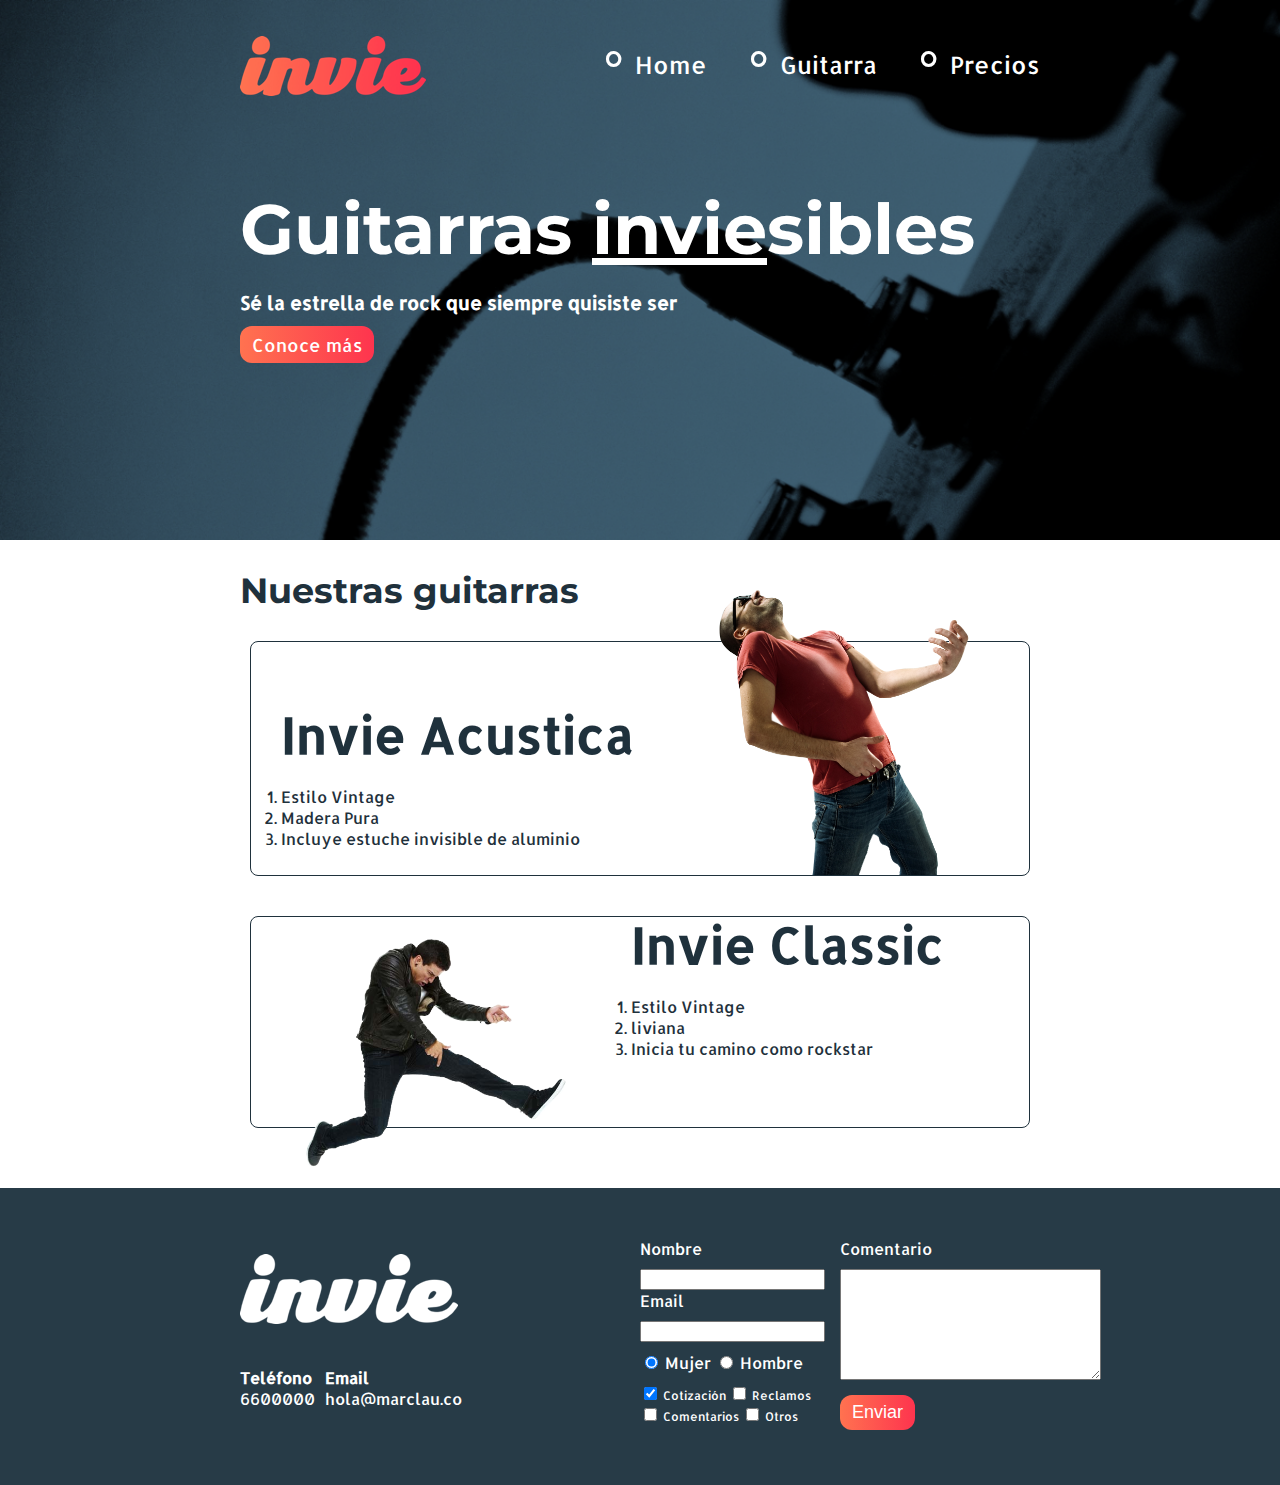
<file: index.html>
<!DOCTYPE html>
<html lang="en">
<head>
    <meta charset="UTF-8">
    <title>Invie - Guitarras invisibles</title>
    <link rel="stylesheet" href="css/style.css">
    <link href="https://fonts.googleapis.com/css?family=Montserrat" rel="stylesheet">
    <link href="https://fonts.googleapis.com/css?family=Allerta" rel="stylesheet">


</head>
<body>


    <section id="portada" class="portada background"><!--       portada  -->    <div class="contenedor">
      <header id="header" class="header contenedor"> <!-- header -->
        <figure class="logotipo"> <!-- logotipo -->
          <img src="images/invie.png" width="186" height="60" alt="Logo Invie">
        </figure> 
        <nav class="menu"> <!-- menu -->
          <ul>
            <li><a href="index.html"> Home</a></li>
            <li><a href="#guitarras"> Guitarra</a></li>
            <li><a href="precios.html"> Precios</a></li>
          </ul>
        </nav>
      </header>
      <h1 class="titulo">Guitarras <span>invie</span>sibles</h1> 
      <h3 class="titulo-a">Sé la estrella de rock que siempre quisiste ser</h3>
      <a class="button" href="#guitarras">Conoce más</a>
      </div>
    </section>

    <section id="guitarras" class="guitarras contenedor"><!--       guitarras  -->    
      <h2>Nuestras guitarras</h2>
      <article class="guitarra"><!-- Guitarra 1 -->
          <img src="images/invie-acustica.png" alt="Invie Acustica" width="350" class="derecha">
          <div class="contenedor-guitarra-a">
            <h3 class="title-b">Invie Acustica</h3>
            <ol>
              <li>Estilo Vintage</li>
              <li>Madera Pura</li>
              <li>Incluye estuche invisible de aluminio</li>
            </ol>
          </div>
      </article>      
      
      <article class="guitarra b"><!-- Guitarra 2 -->
          <img src="images/invie-classic.png" alt="Invie classic" width="350" class="izquierda">
          <div class="contenedor-guitarra-b">
            <h3 class="title-b">Invie Classic</h3>
                  <ol>
                    <li>Estilo Vintage</li>
                    <li>liviana</li>
                    <li>Inicia tu camino como rockstar</li>
                  </ol>
          </div>
      </article>
    </section>

    <footer class="footer"> <!-- footer -->
    <div class="contenedor">
        <div class="contacto">
          <img src="images/invie-white.png" alt="logotipo blanco">
          <a href="tel:+6600000"><strong> Teléfono</strong> <span>6600000</span> </a>
          <a href="mailito:hola@gmail.com"><strong> Email </strong><span>hola@marclau.co</span></a>
        </div>
        <form class="formulario">
        <div class="col1">
          <label for="nombre">Nombre</label>
            <input type="text" id="nombre" name="nombre" />
           
           <label for="email">Email</label> 
            <input type="email" required id="email" name="email" />

           <div class="sexo">
               <label for="mujer">
                <input type="radio" id="mujer" name="sexo" value="mujer" checked> Mujer
             </label>
             <label for="hombre">
                <input type="radio" id="hombre" name="sexo" value="hombre"> Hombre
              </label>
           </div>
            
            <div class="intereses">
               <label for="cotización">
                <input type="checkbox" checked id="cotizacion" name="cotizacion" value="cotizacion"> Cotización
              </label>
              <label for="reclamos">
                <input type="checkbox" id="reclamos" name="reclamos" value="reclamos"> Reclamos
              </label>
              <label for="comentarios">
                <input type="checkbox" id="comentarios" name="comentarios" value="comentarios"> Comentarios
              </label>
              <label for="otros">
                <input type="checkbox" id="otros" name="otros" value="otros"> Otros
              </label>
            </div>
          </div>

        <div class="col2">
          <label for="comentarios">Comentario</label>
          <textarea name="comentarios" id="comentarios" cols="30" rows="7"></textarea> 
          <input type="submit" value="Enviar" class="button">       
        </div>

        </form>
      </div>
    </footer>
</body>
</html>
</file>
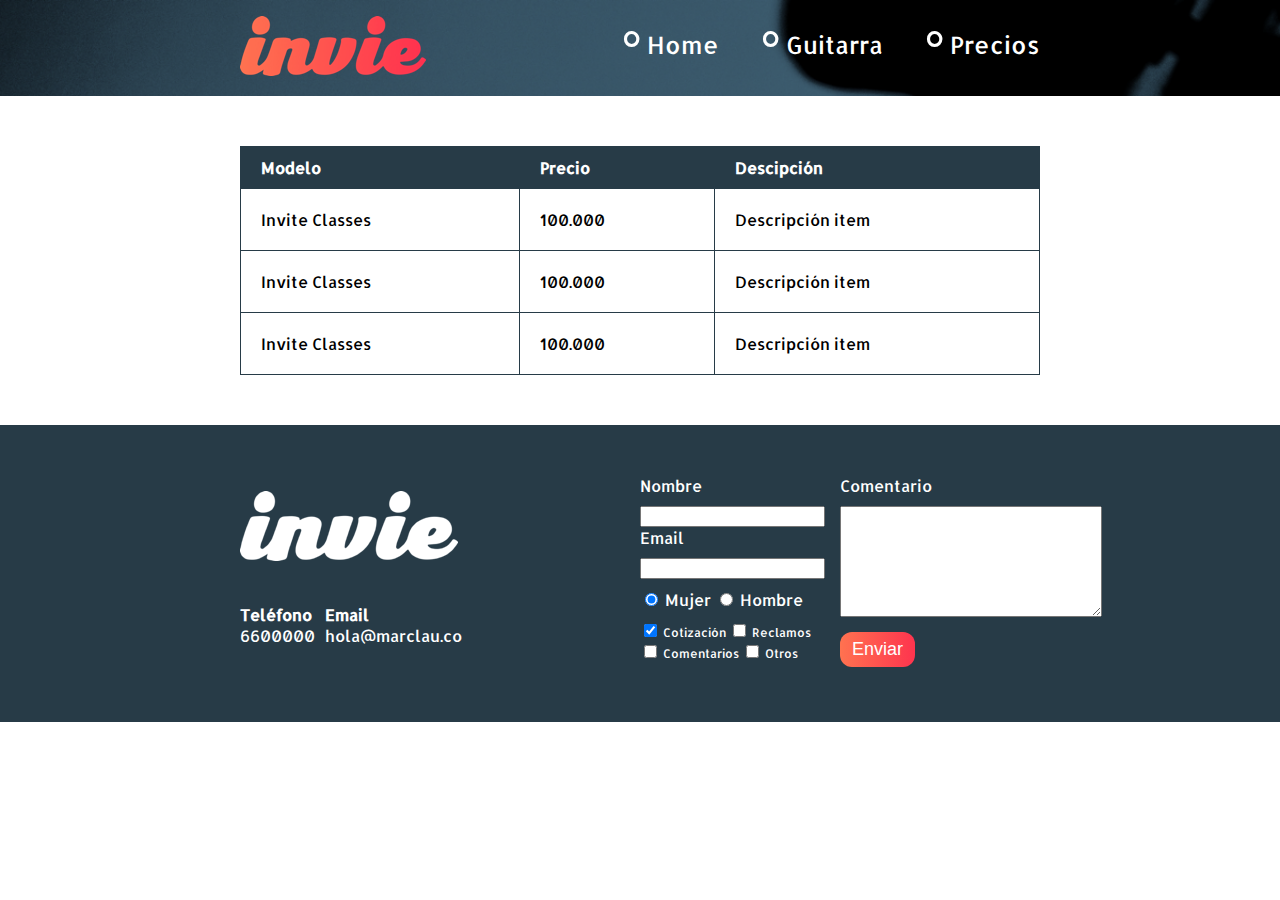
<file: precios.html>
<!DOCTYPE html>
<html lang="en">
<head>
    <meta charset="UTF-8">
    <title>Invie - Guitarras invisibles</title>
    <link rel="stylesheet" href="css/style.css">
    <link href="https://fonts.googleapis.com/css?family=Montserrat" rel="stylesheet">
    <link href="https://fonts.googleapis.com/css?family=Allerta" rel="stylesheet">


</head>
<body>
    <header id="header" class="header background"> <!-- header -->
      <div class="contenedor">
        <figure class="logotipo"> <!-- logotipo -->
          <img src="images/invie.png" width="186" height="60" alt="Logo Invie">
        </figure> 
        <nav class="menu"> <!-- menu -->
          <ul>
            <li><a href="index.html">Home</a></li>
            <li><a href="index.html#guitarras">Guitarra</a></li>
            <li><a href="precios.html">Precios</a></li>
          </ul>
        </nav>
      </div>
    </header>

    <section class="tabla">
      <div class="contenedor">
        <table>
          <thead>
            <tr>
              <th>Modelo</th>
              <th>Precio</th>
              <th>Descipción</th>
            </tr>
          </thead>
          <tbody>
            <tr>
              <td>Invite Classes</td>
              <td>100.000</td>
              <td>Descripción item</td>
            </tr>
            <tr>
              <td>Invite Classes</td>
              <td>100.000</td>
              <td>Descripción item</td>
            </tr>
            <tr>
              <td>Invite Classes</td>
              <td>100.000</td>
              <td>Descripción item</td>
            </tr>
          </tbody>
        </table>
      </div>
    </section>

    <footer class="footer"> <!-- footer -->
    <div class="contenedor">
        <div class="contacto">
          <img src="images/invie-white.png" alt="logotipo blanco">
          <a href="tel:+6600000"><strong> Teléfono</strong> <span>6600000</span> </a>
          <a href="mailito:hola@gmail.com"><strong> Email </strong><span>hola@marclau.co</span></a>
        </div>
        <form class="formulario">
        <div class="col1">
          <label for="nombre">Nombre</label>
            <input type="text" id="nombre" name="nombre" />
           
           <label for="email">Email</label> 
            <input type="email" required id="email" name="email" />

           <div class="sexo">
               <label for="mujer">
                <input type="radio" id="mujer" name="sexo" value="mujer" checked> Mujer
             </label>
             <label for="hombre">
                <input type="radio" id="hombre" name="sexo" value="hombre"> Hombre
              </label>
           </div>
            
            <div class="intereses">
               <label for="cotización">
                <input type="checkbox" checked id="cotizacion" name="cotizacion" value="cotizacion"> Cotización
              </label>
              <label for="reclamos">
                <input type="checkbox" id="reclamos" name="reclamos" value="reclamos"> Reclamos
              </label>
              <label for="comentarios">
                <input type="checkbox" id="comentarios" name="comentarios" value="comentarios"> Comentarios
              </label>
              <label for="otros">
                <input type="checkbox" id="otros" name="otros" value="otros"> Otros
              </label>
            </div>
          </div>

        <div class="col2">
          <label for="comentarios">Comentario</label>
          <textarea name="comentarios" id="comentarios" cols="30" rows="7"></textarea> 
          <input type="submit" value="Enviar" class="button">       
        </div>

        </form>
      </div>
    </footer>
</body>
</html>
</file>
<file: css/style.css>
/** {
  width: tamaño;
  height: tamaño;
  padding: 10px;
  padding-top: 10px;
  padding-right: 13px;
  padding-left: 15px;
  padding-bottom: 5px;
  padding: 10px 13px 5px 15px;
  margin: 10px;
  margin-top: 10px;
  margin-right: 13px;
  margin-left: 15px;
  margin-bottom: 5px;
  margin: 10px 13px 5px 15px;
  border: 2px solid red;
}*/

body {
  font-family: 'Allerta', sans-serif;
  margin: 0;
}


table {
  width: 100%;
}

th {
  background: #273b47;
  color: white;
}

th {
  padding: 10px 20px;
  text-align: left;
}

td {
  padding: 20px;
}

table, td, th {
  border: 1px solid #273b47;
  border-collapse: collapse;
}

input, textarea {
  outline: 0;
}

input:focus, textarea:focus {
  background: lightgray;
}

.contenedor {
  width: 800px;
  margin: auto;
  position: relative;
}

.background {
  background-image: url('../images/background.png');
  background-size: cover;
}

.button {
  border-radius: 12px;
  border: none;
  color: white;
  padding: 7px 12px;
  cursor: pointer;
  text-decoration: none;
  font-size: 18px;
  background: #fd324e;
  background: linear-gradient(to left, #fe344e, #ff7250);
  /* Permalink - use to edit and share this gradient: http://colorzilla.com/gradient-editor/#f3c5bd+0,e86c57+50,ea2803+51,ff6600+75,c72200+100;Red+Gloss */
  /*background: rgb(243,197,189); /* Old browsers */
  /* background: -moz-linear-gradient(top,  rgba(243,197,189,1) 0%, rgba(232,108,87,1) 50%, rgba(234,40,3,1) 51%, rgba(255,102,0,1) 75%, rgba(199,34,0,1) 100%);
  background: -webkit-linear-gradient(top,  rgba(243,197,189,1) 0%,rgba(232,108,87,1) 50%,rgba(234,40,3,1) 51%,rgba(255,102,0,1) 75%,rgba(199,34,0,1) 100%);
  background: linear-gradient(to bottom,  rgba(243,197,189,1) 0%,rgba(232,108,87,1) 50%,rgba(234,40,3,1) 51%,rgba(255,102,0,1) 75%,rgba(199,34,0,1) 100%);
  filter: progid:DXImageTransform.Microsoft.gradient( startColorstr='#f3c5bd', endColorstr='#c72200',GradientType=0 ); */

}

.titulo {
  font-family: 'Montserrat', sans-serif;
  font-size: 70px;
  margin-bottom: 0;
  margin-top: 70px;
}

.titulo span {
  text-decoration: underline;
}

.title-a {
  font-size: 24px;
  margin-top: 0;
}

.title-b {
  font-size: 50px;
  margin-bottom: 20px;
}

.guitarras {
  color: #1F313C;
  margin-bottom: 60px;
}

.guitarras h2 {
  font-family: 'Montserrat', sans-serif;
  font-size: 35px;
}



.portada {

  color: white;
  padding: 20px;
  height: 500px;
}

.portada button {
  margin-bottom: 70px;
}


.menu {
  font-size: 24px;
  display: inline-block;
  position: absolute;
  right: 0;
}

.menu li {
  display: inline-block;
  margin-left: 30px;
}

.menu li:before{
  content: '∘';
  font-size: 50px;
  line-height: 20px;
  color: white;
}

.menu a {
  color: white;
  text-decoration: none;
}

.logotipo {
  display: inline-block;
  margin-left: 0;
}


.guitarra {
  margin: 10px 10px 40px 10px;
  padding: 10px;
  /*overflow: hidden;*/
  border: 1px solid #1F313C;
  border-radius: 8px;
}
.guitarra ol {
  padding: 0;
}
.guitarra.b {
  height: 190px;
}


.derecha {
  float: right;
  position: relative;
  top: -127px;
}

.izquierda {
  float: left;
  position: relative;
}

.contenedor-guitarra-a {
  padding-left: 20px;
}
.contenedor-guitarra-b {
  margin-left: 370px;
  position: relative;
  bottom: 90px;

}

.header {
  position: relative;
}


.footer {
  background: #273b47;
  padding: 50px 10px;
}

.contacto {
  display: flex;
  width: 300px;
  flex-wrap: wrap;
  align-items: center;
}

.contacto img {
  display: block;
}

.contacto strong {
  display: block;
}

.contacto a {
  color: white;
  text-decoration: none;
  margin: 10px 10px 10px 0;
}


.footer .contenedor {
  display: flex;
  justify-content: space-between;
}


.formulario {
  display: flex;
  width: 400px;
  color: white;
}


.col1, .col2 {
  display: flex;
  flex-direction: column;
}

.col1 {
  margin-right: 15px;
}
.col2 {
  align-items: flex-start;
}

.col2 .button {
  margin-top: 15px;
}

.intereses label {
  font-size: 12px;
}

.formulario label, .sexo, .intereses {
  margin-bottom: 10px;
}


.sexo {
  margin-top: 10px;
}


.tabla {
  margin: 50px 0;
}
</file>
